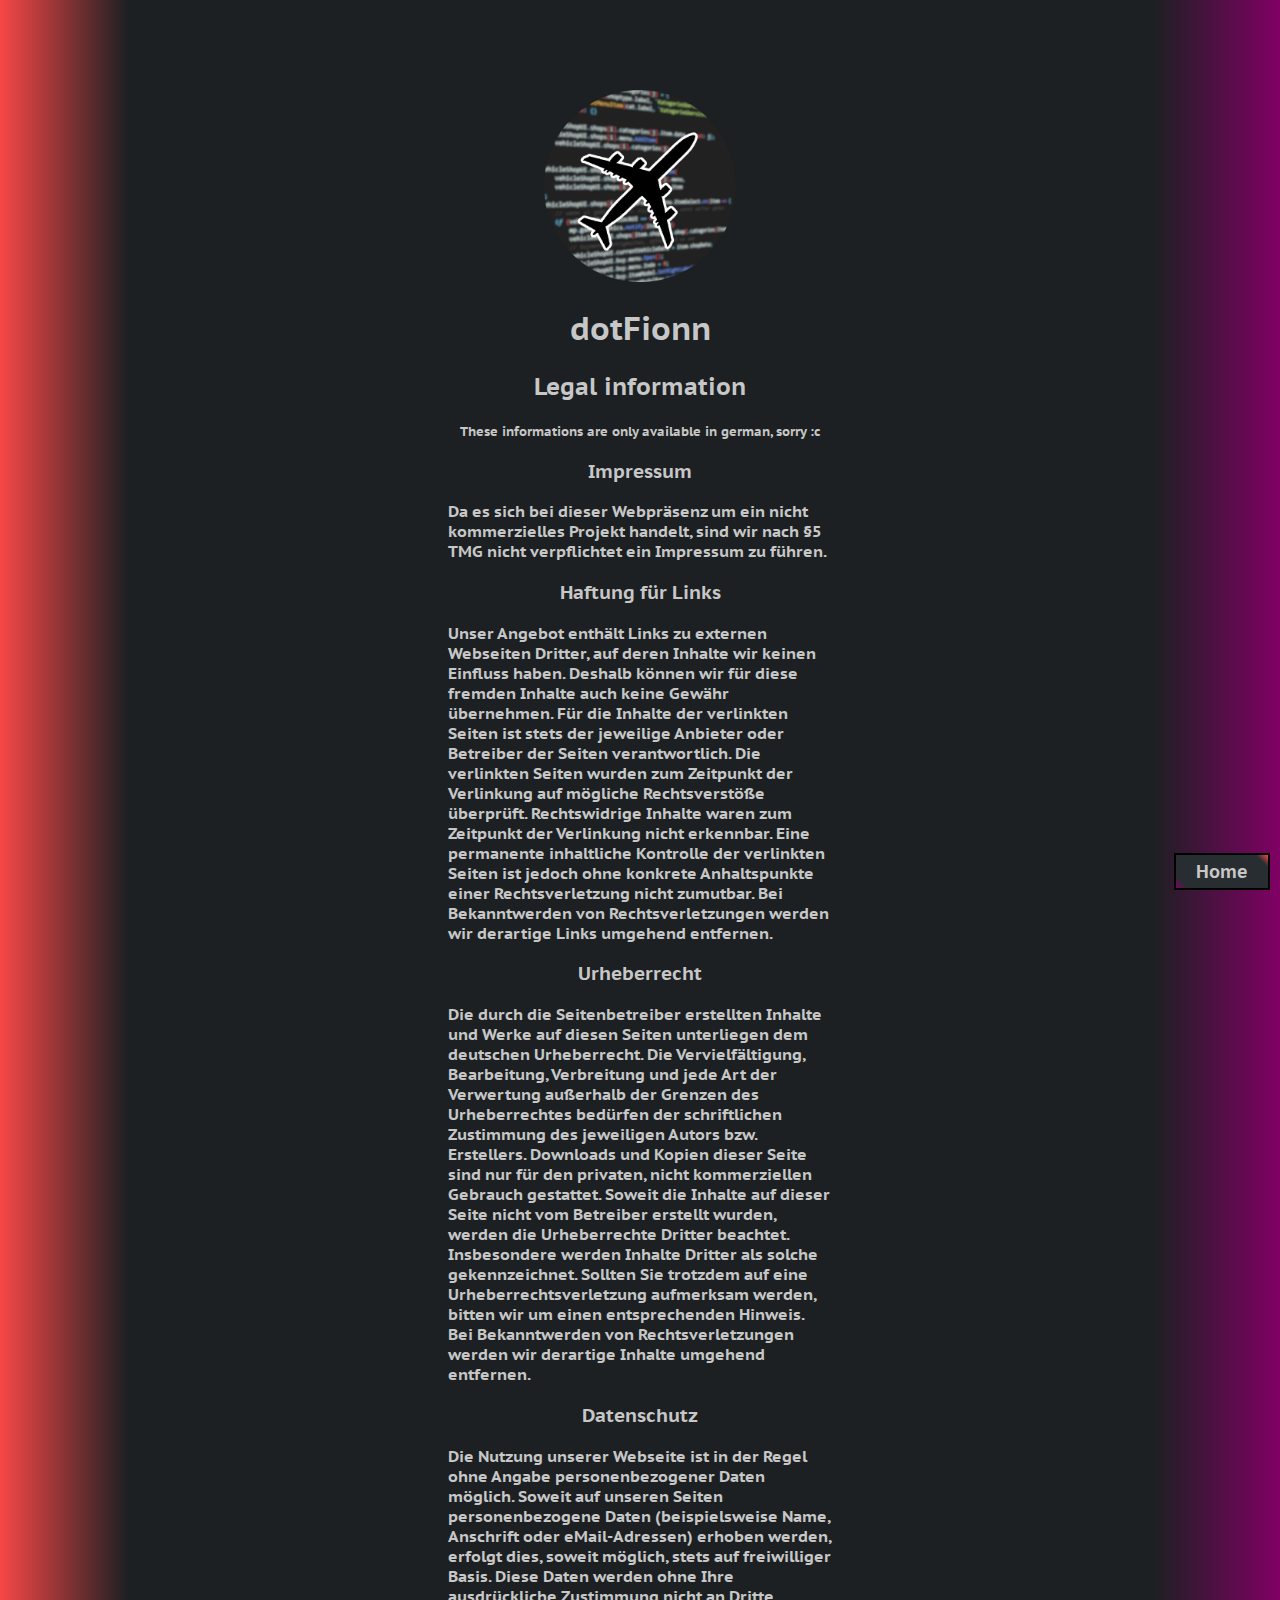
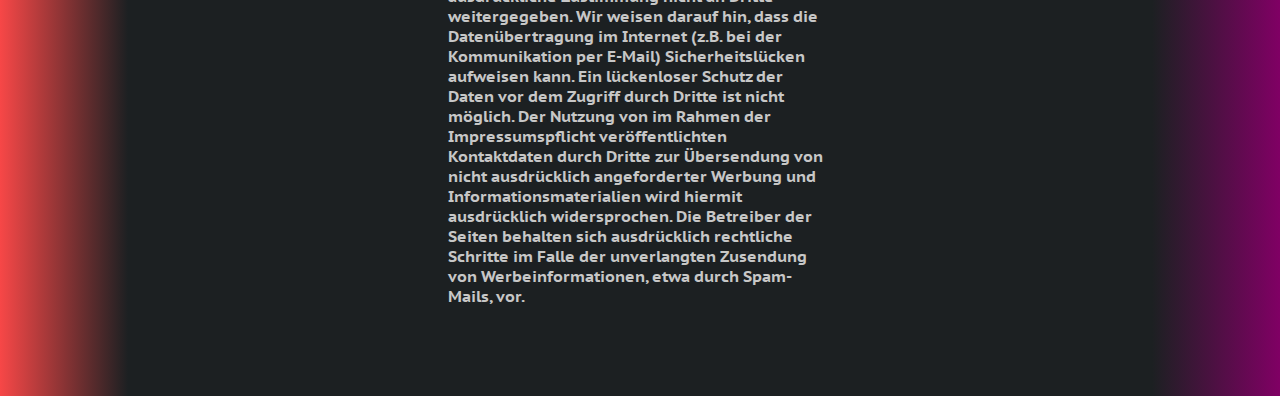
<file: webpage/legal.html>
<!DOCTYPE html>
<html lang="en">
  <head>
    <meta charset="UTF-8" />
    <meta http-equiv="X-UA-Compatible" content="IE=edge" />
    <meta name="viewport" content="width=device-width, initial-scale=1.0" />
    <title>dotFionn</title>
    <link rel="stylesheet" href="assets/style.css" />
    <link rel="icon" href="assets/pb_1k_round.png" />
  </head>
  <body>
    <a href="/index.html" class="button corner">Home</a>
    <div class="globalFrame">
      <img src="assets/pb_1k_round.png" alt="Profile picture" class="image" />
      <h1 class="heading">dotFionn</h1>
      <h2 class="heading">Legal information</h2>
      <div class="menu">
        <small class="center">These informations are only available in german, sorry :c</small>
        <h3 class="heading">Impressum</h3>
        <div>
          Da es sich bei dieser Webpräsenz um ein nicht kommerzielles Projekt handelt, sind wir nach §5 TMG nicht verpflichtet ein Impressum zu
          führen.
        </div>
        <h3 class="heading">Haftung für Links</h3>
        <div>
          Unser Angebot enthält Links zu externen Webseiten Dritter, auf deren Inhalte wir keinen Einfluss haben. Deshalb können wir für diese fremden
          Inhalte auch keine Gewähr übernehmen. Für die Inhalte der verlinkten Seiten ist stets der jeweilige Anbieter oder Betreiber der Seiten
          verantwortlich. Die verlinkten Seiten wurden zum Zeitpunkt der Verlinkung auf mögliche Rechtsverstöße überprüft. Rechtswidrige Inhalte waren
          zum Zeitpunkt der Verlinkung nicht erkennbar. Eine permanente inhaltliche Kontrolle der verlinkten Seiten ist jedoch ohne konkrete
          Anhaltspunkte einer Rechtsverletzung nicht zumutbar. Bei Bekanntwerden von Rechtsverletzungen werden wir derartige Links umgehend entfernen.
        </div>
        <h3 class="heading">Urheberrecht</h3>
        <div>
          Die durch die Seitenbetreiber erstellten Inhalte und Werke auf diesen Seiten unterliegen dem deutschen Urheberrecht. Die Vervielfältigung,
          Bearbeitung, Verbreitung und jede Art der Verwertung außerhalb der Grenzen des Urheberrechtes bedürfen der schriftlichen Zustimmung des
          jeweiligen Autors bzw. Erstellers. Downloads und Kopien dieser Seite sind nur für den privaten, nicht kommerziellen Gebrauch gestattet.
          Soweit die Inhalte auf dieser Seite nicht vom Betreiber erstellt wurden, werden die Urheberrechte Dritter beachtet. Insbesondere werden
          Inhalte Dritter als solche gekennzeichnet. Sollten Sie trotzdem auf eine Urheberrechtsverletzung aufmerksam werden, bitten wir um einen
          entsprechenden Hinweis. Bei Bekanntwerden von Rechtsverletzungen werden wir derartige Inhalte umgehend entfernen.
        </div>
        <h3 class="heading">Datenschutz</h3>
        <div>
          Die Nutzung unserer Webseite ist in der Regel ohne Angabe personenbezogener Daten möglich. Soweit auf unseren Seiten personenbezogene Daten
          (beispielsweise Name, Anschrift oder eMail-Adressen) erhoben werden, erfolgt dies, soweit möglich, stets auf freiwilliger Basis. Diese Daten
          werden ohne Ihre ausdrückliche Zustimmung nicht an Dritte weitergegeben. Wir weisen darauf hin, dass die Datenübertragung im Internet (z.B.
          bei der Kommunikation per E-Mail) Sicherheitslücken aufweisen kann. Ein lückenloser Schutz der Daten vor dem Zugriff durch Dritte ist nicht
          möglich. Der Nutzung von im Rahmen der Impressumspflicht veröffentlichten Kontaktdaten durch Dritte zur Übersendung von nicht ausdrücklich
          angeforderter Werbung und Informationsmaterialien wird hiermit ausdrücklich widersprochen. Die Betreiber der Seiten behalten sich
          ausdrücklich rechtliche Schritte im Falle der unverlangten Zusendung von Werbeinformationen, etwa durch Spam-Mails, vor.
        </div>
      </div>
      <div></div>
    </div>
  </body>
</html>
</file>
<file: webpage/assets/style.css>
@import url('fonts/fonts.css');

:root {
  --gradient-col1: rgb(128, 0, 100);
  --gradient-col2: rgb(247, 71, 71);

  --gradient: linear-gradient(270deg, var(--gradient-col1), rgb(28, 32, 34) 10% 90%, var(--gradient-col2));
  --gradient-btn: linear-gradient(45deg, var(--gradient-col1), rgb(39, 45, 48) 10% 90%, var(--gradient-col2));
  --gradient-btn-hover: linear-gradient(15deg, var(--gradient-col1), rgb(39, 45, 48) 40% 60%, var(--gradient-col2));

  --color: rgb(199, 199, 199);
}

body {
  margin: 0;
  padding: 0;

  width: 100vw;
  min-height: 100vh;

  overflow-x: hidden;

  background: var(--gradient);

  color: var(--color);

  font-family: PTSansCaptionBold;
}

.globalFrame {
  position: absolute;

  left: 50%;
  transform: translateX(-50%);

  padding-top: 10vh;
  padding-bottom: 10vh;

  width: 25vw;
  max-width: 25vw;
}

@media screen and (max-width: 1200px) {
  .globalFrame {
    width: 40vw;
    max-width: 40vw;
  }
}

@media screen and (max-width: 1500px) {
  .globalFrame {
    width: 30vw;
    max-width: 30vw;
  }
}

@media screen and (max-width: 1000px) {
  .globalFrame {
    width: 50vw;
    max-width: 50vw;
  }
}

@media screen and (max-width: 600px) {
  .globalFrame {
    width: 60vw;
    max-width: 60vw;
  }
}
@media screen and (max-width: 500px) {
  .globalFrame {
    width: 80vw;
    max-width: 80vw;
  }
}

.image {
  left: 50%;
  transform: translateX(50%);
  width: 50%;
}

.heading {
  text-align: center;
}

.menu {
  display: flex;
  flex-direction: column;
  justify-content: center;
}

.center {
  text-align: center;
}

.button {
  margin-top: 5px;

  padding-top: 5px;
  padding-bottom: 5px;

  text-align: center;

  color: var(--color);
  text-decoration: none;
  font-size: large;

  background: var(--gradient-btn);

  border: 2px solid black;
}

.menu .button {
  width: 100%;
}

.button.corner {
  position: fixed;

  right: 10px;
  bottom: 10px;

  padding-left: 20px;
  padding-right: 20px;
}

.button.external::after {
  content: '↗';
  padding-left: 5px;
  font-weight: bolder;
}

.button:hover {
  background: var(--gradient-btn-hover);
}
</file>
